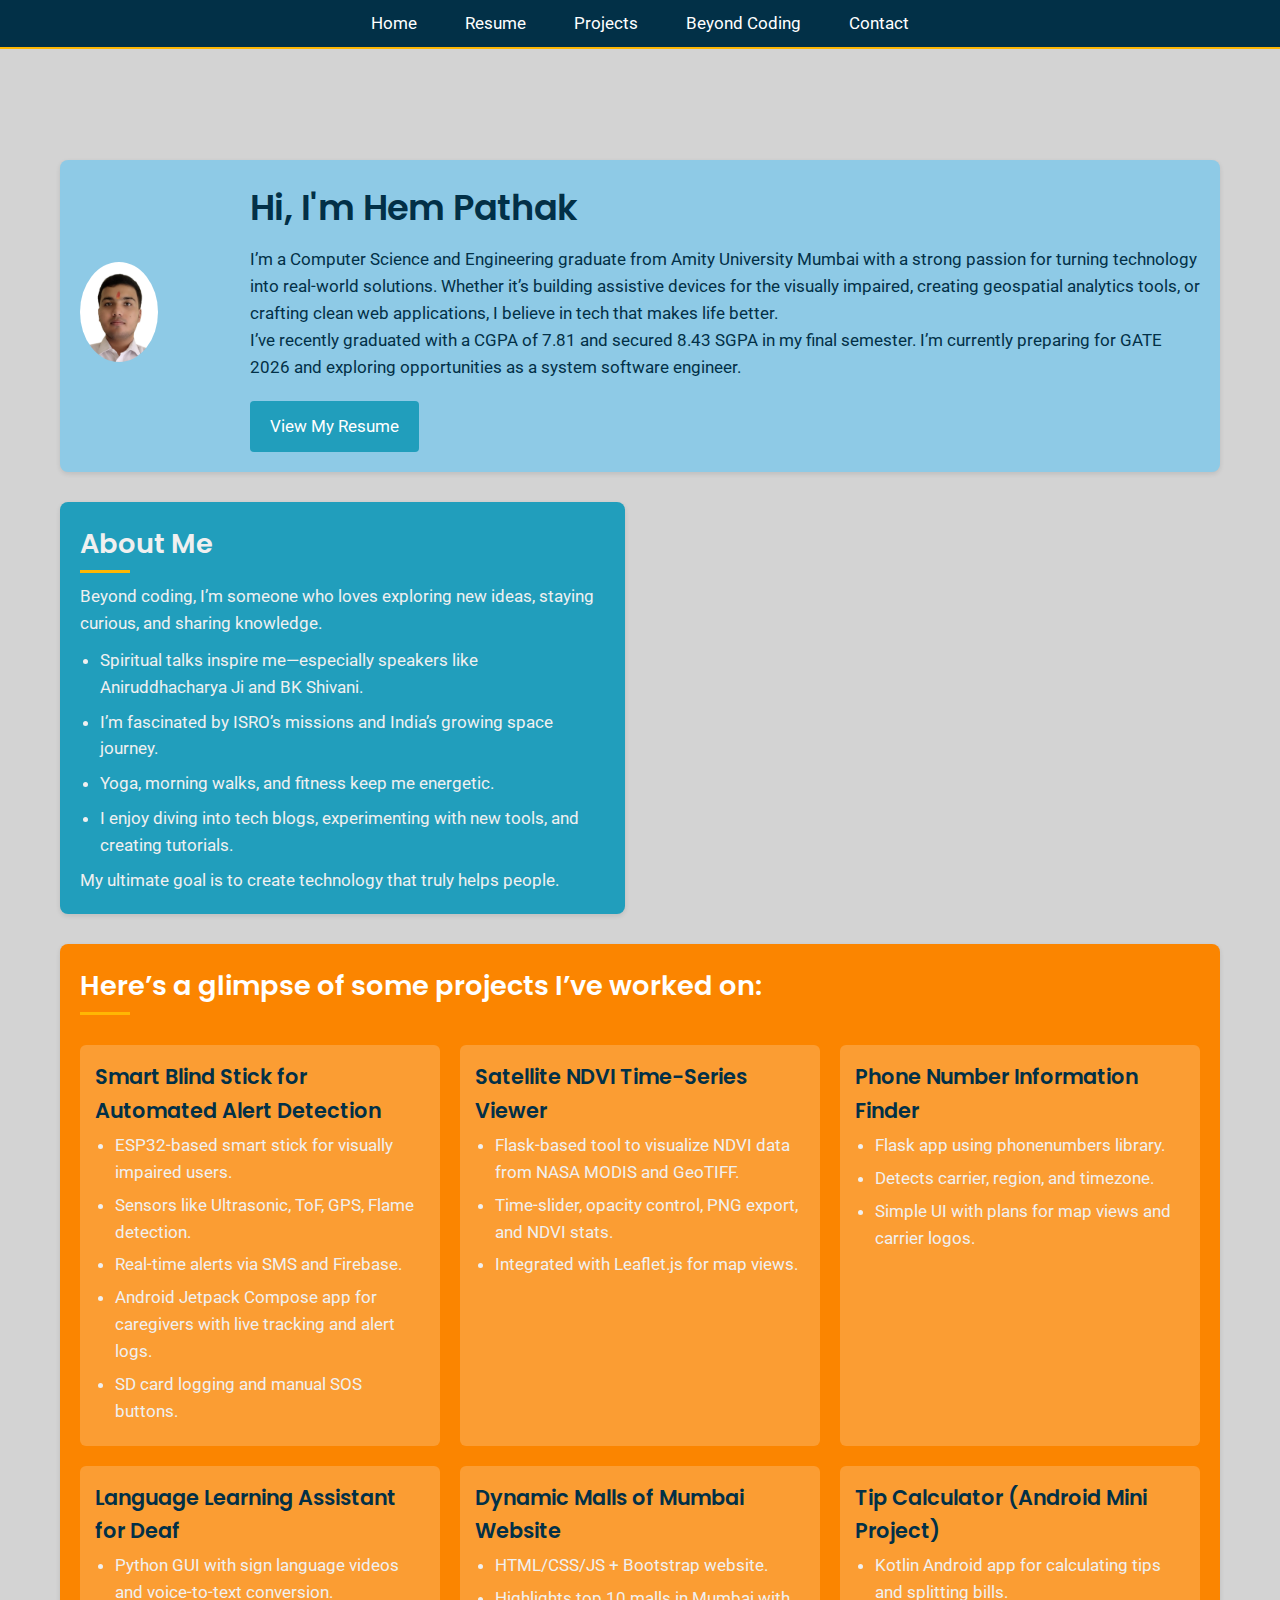
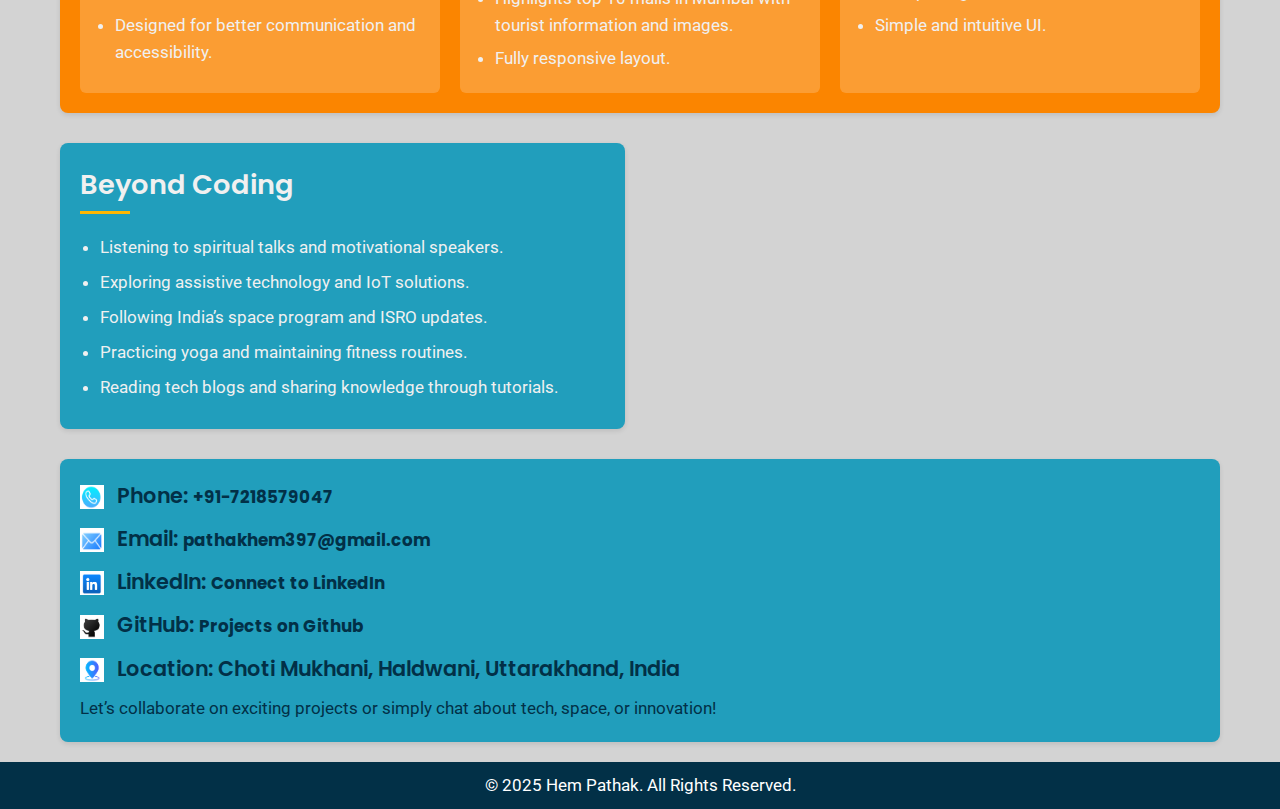
<file: index.html>
<!DOCTYPE html>
<html lang="en-IN">
<head>
  <meta charset="UTF-8" />
  <meta name="viewport" content="width=device-width, initial-scale=1.0" />
  <meta name="description" content="Hem Pathak's personal portfolio. Computer Science graduate passionate about embedded systems, AI, and software engineering. Explore my projects, resume, and contact info.">
  <title>Hem Pathak | Embedded Systems, IoT & Software Engineer Portfolio</title>

  <!-- Fonts & Icons -->
  <link rel="stylesheet" href="https://cdnjs.cloudflare.com/ajax/libs/font-awesome/6.4.0/css/all.min.css" integrity="sha512-pzwTeFn6lE/4XVr0OytxR4gq+EpJ+FZspVq5A3NfQn7ZbT1lVqWwD0ZQyXwVn3cAJu0dglFxgkG+h7H5Qn+Nw==" crossorigin="anonymous" referrerpolicy="no-referrer" />
  <link href="https://fonts.googleapis.com/css2?family=Poppins:wght@500;700&family=Roboto&display=swap" rel="stylesheet">

  <!-- Your main stylesheet -->
  <link rel="stylesheet" href="./styles/style.css">
</head>

<body>

  <!-- NAVIGATION -->
  <nav>
    <div class="hamburger">
      <div></div>
      <div></div>
      <div></div>
    </div>
    <ul id="navbar">
      <li><a href="#intro">Home</a></li>
      <li><a href="./resume.html" target="_blank">Resume</a></li>
      <li><a href="#projects">Projects</a></li>
      <li><a href="#hobbies-interest">Beyond Coding</a></li>
      <li><a href="#contactme">Contact</a></li>
    </ul>
  </nav>
  
  <div class="nav-spacer"></div>

  <main>
    <!-- INTRO SECTION -->
    <section id="intro">
      <div>
        <img class="profilephoto" src="./images/Profile.png" alt="Hem Pathak Profile Photo">
      </div>
      <div class="my-personal-text">
        <h1>Hi, I'm Hem Pathak</h1>
        <p>
          I’m a Computer Science and Engineering graduate from Amity University
          Mumbai with a strong passion for turning technology into real-world
          solutions. Whether it’s building assistive devices for the visually
          impaired, creating geospatial analytics tools, or crafting clean web
          applications, I believe in tech that makes life better.
        </p>
        <p>
          I’ve recently graduated with a CGPA of 7.81 and secured 8.43 SGPA in my
          final semester. I’m currently preparing for GATE 2026 and exploring
          opportunities as a system software engineer.
        </p>
        <a href="./resume.html" target="_blank" class="resume-button">View My Resume</a>
      </div>
    </section>

    <!-- ABOUT ME SECTION -->
    <section id="aboutme">
      <h2>About Me</h2>
      <p>
        Beyond coding, I’m someone who loves exploring new ideas, staying
        curious, and sharing knowledge.
      </p>
      <ul>
        <li>Spiritual talks inspire me—especially speakers like Aniruddhacharya Ji and BK Shivani.</li>
        <li>I’m fascinated by ISRO’s missions and India’s growing space journey.</li>
        <li>Yoga, morning walks, and fitness keep me energetic.</li>
        <li>I enjoy diving into tech blogs, experimenting with new tools, and creating tutorials.</li>
      </ul>
      <p>My ultimate goal is to create technology that truly helps people.</p>
    </section>

    <!-- PROJECTS SECTION -->
    <section id="projects">
      <h2>Here’s a glimpse of some projects I’ve worked on:</h2>
      <div class="project-grid">
        <div class="project-card">
          <h3>Smart Blind Stick for Automated Alert Detection</h3>
          <ul>
            <li>ESP32-based smart stick for visually impaired users.</li>
            <li>Sensors like Ultrasonic, ToF, GPS, Flame detection.</li>
            <li>Real-time alerts via SMS and Firebase.</li>
            <li>Android Jetpack Compose app for caregivers with live tracking and alert logs.</li>
            <li>SD card logging and manual SOS buttons.</li>
          </ul>
        </div>

        <div class="project-card">
          <h3>Satellite NDVI Time-Series Viewer</h3>
          <ul>
            <li>Flask-based tool to visualize NDVI data from NASA MODIS and GeoTIFF.</li>
            <li>Time-slider, opacity control, PNG export, and NDVI stats.</li>
            <li>Integrated with Leaflet.js for map views.</li>
          </ul>
        </div>

        <div class="project-card">
          <h3>Phone Number Information Finder</h3>
          <ul>
            <li>Flask app using phonenumbers library.</li>
            <li>Detects carrier, region, and timezone.</li>
            <li>Simple UI with plans for map views and carrier logos.</li>
          </ul>
        </div>

        <div class="project-card">
          <h3>Language Learning Assistant for Deaf</h3>
          <ul>
            <li>Python GUI with sign language videos and voice-to-text conversion.</li>
            <li>Designed for better communication and accessibility.</li>
          </ul>
        </div>

        <div class="project-card">
          <h3>Dynamic Malls of Mumbai Website</h3>
          <ul>
            <li>HTML/CSS/JS + Bootstrap website.</li>
            <li>Highlights top 10 malls in Mumbai with tourist information and images.</li>
            <li>Fully responsive layout.</li>
          </ul>
        </div>

        <div class="project-card">
          <h3>Tip Calculator (Android Mini Project)</h3>
          <ul>
            <li>Kotlin Android app for calculating tips and splitting bills.</li>
            <li>Simple and intuitive UI.</li>
          </ul>
        </div>
      </div>
    </section>

    <!-- HOBBIES SECTION -->
    <section id="hobbies-interest">
      <h2>Beyond Coding</h2>
      <ul>
        <li>Listening to spiritual talks and motivational speakers.</li>
        <li>Exploring assistive technology and IoT solutions.</li>
        <li>Following India’s space program and ISRO updates.</li>
        <li>Practicing yoga and maintaining fitness routines.</li>
        <li>Reading tech blogs and sharing knowledge through tutorials.</li>
      </ul>
    </section>

    <!-- CONTACT SECTION -->
    <section id="contactme">
      <h3>
        <img src="./images/phone.png" alt="Phone Icon" class="icon">
        Phone: <a href="tel:+917218579047">+91-7218579047</a>
      </h3>
      <h3>
        <img src="./images/email.png" alt="Email Icon" class="icon">
        Email: <a href="mailto:pathakhem397@gmail.com">pathakhem397@gmail.com</a>
      </h3>
      <h3>
        <img src="./images/linkedin.png" alt="LinkedIn Icon" class="icon">
        LinkedIn: <a href="http://linkedin.com/in/hem-pathak-9708a3180" target="_blank" rel="noopener noreferrer">Connect to LinkedIn</a>
      </h3>
      <h3>
        <img src="./images/github.png" alt="GitHub Icon" class="icon">
        GitHub: <a href="http://github.com/hemant587300" target="_blank" rel="noopener noreferrer">Projects on Github</a>
      </h3>
      <h3>
        <img src="./images/location.png" alt="Location Icon" class="icon">
        Location: Choti Mukhani, Haldwani, Uttarakhand, India
      </h3>
      <p>Let’s collaborate on exciting projects or simply chat about tech, space, or innovation!</p>
    </section>
  </main>

  <footer>
    <p>© 2025 Hem Pathak. All Rights Reserved.</p>
  </footer>

  <script>
    const burger = document.querySelector('.hamburger');
    const nav = document.querySelector('#navbar');
    burger.addEventListener('click', () => {
      nav.classList.toggle('mobile');
    });
  </script>
</body>
</html>
</file>
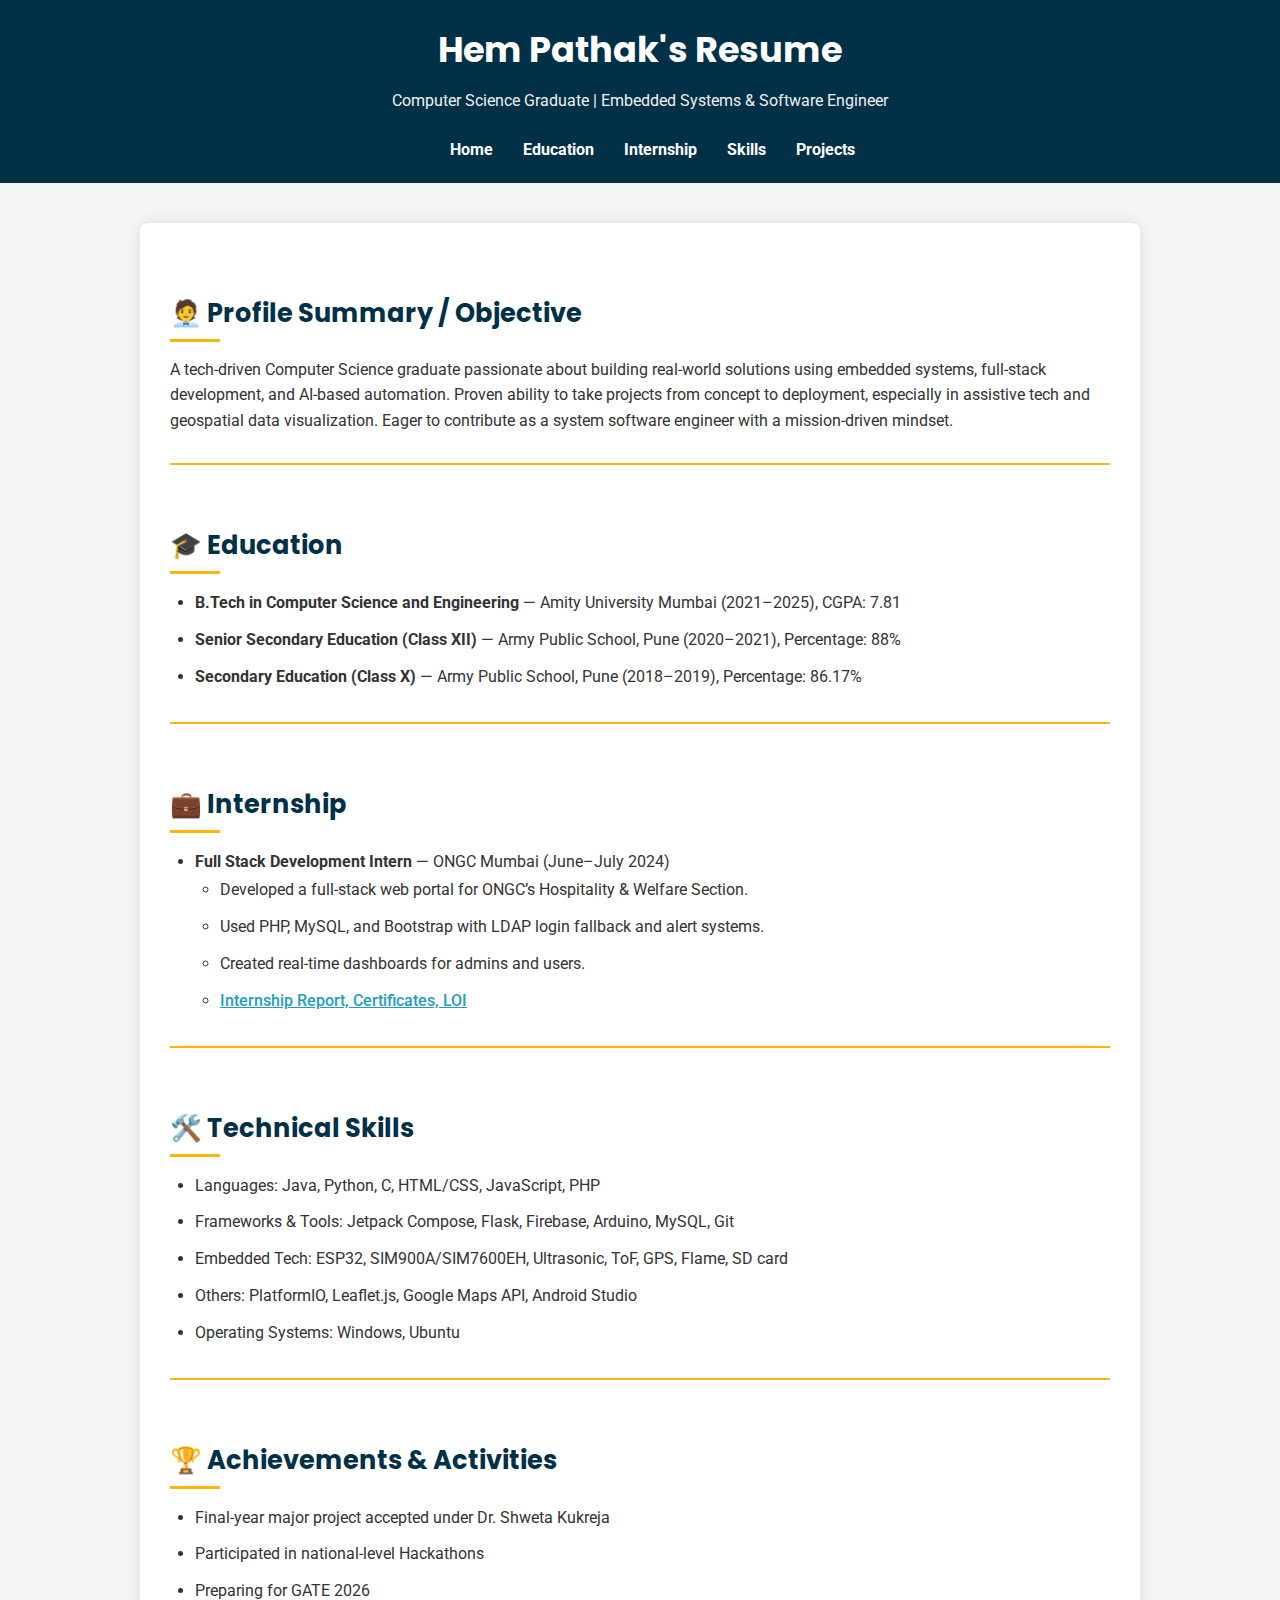
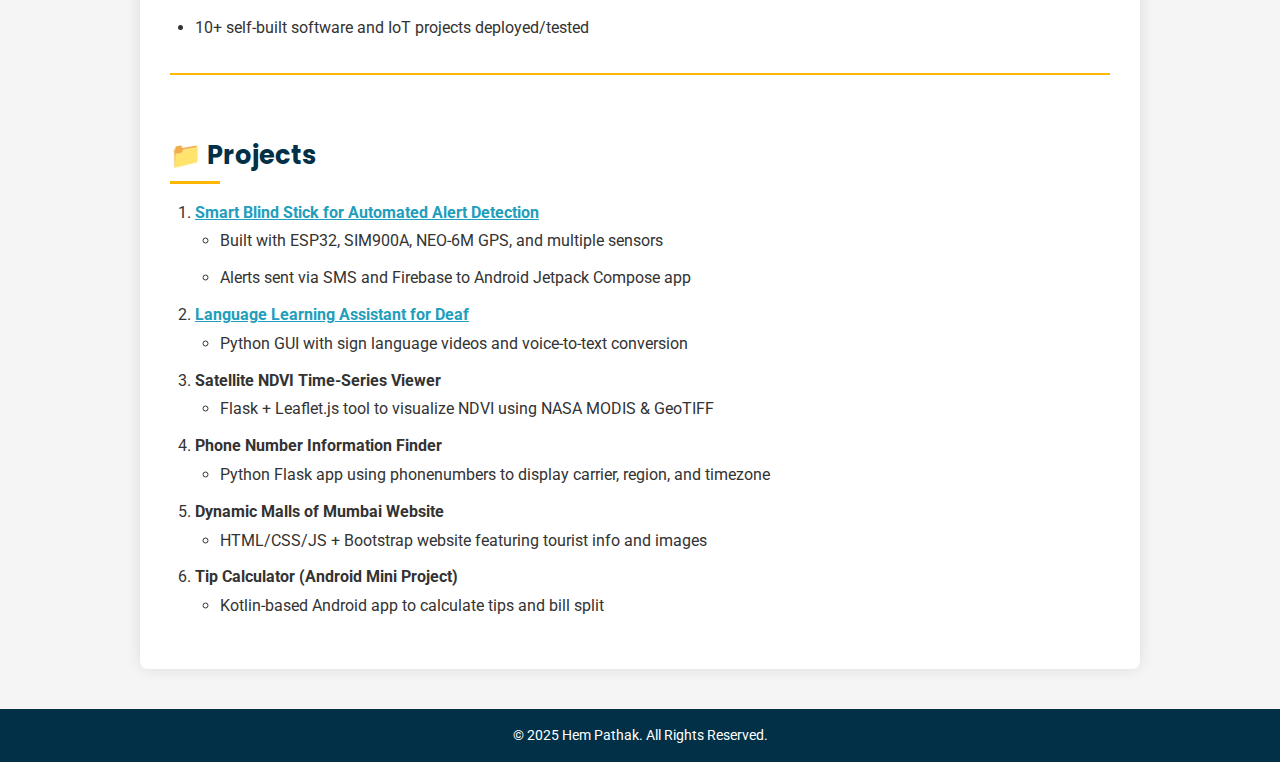
<file: resume.html>
<!DOCTYPE html>
<html lang="en">
<head>
  <meta charset="UTF-8" />
  <meta name="viewport" content="width=device-width, initial-scale=1.0"/>
  <title>Hem Pathak | Resume</title>
  <link href="https://fonts.googleapis.com/css2?family=Poppins:wght@500;700&family=Roboto&display=swap" rel="stylesheet">
  <link rel="stylesheet" href="./styles/resume.css">
</head>
<body>
  <header>
  <h1>Hem Pathak's Resume</h1>
  <p>Computer Science Graduate | Embedded Systems & Software Engineer</p>
</header>

  <nav>
    <div class="hamburger" id="hamburger">
      <div></div>
      <div></div>
      <div></div>
    </div>
    <ul id="navbar">
      <li><a href="index.html">Home</a></li>
      <li><a href="#education">Education</a></li>
      <li><a href="#internship">Internship</a></li>
      <li><a href="#skills">Skills</a></li>
      <li><a href="#projects">Projects</a></li>
    </ul>
  </nav>

  <main>
    <section id="profile">
      <h2>🧑‍💼 Profile Summary / Objective</h2>
      <p>
        A tech-driven Computer Science graduate passionate about building real-world solutions using embedded systems,
        full-stack development, and AI-based automation. Proven ability to take projects from concept to deployment,
        especially in assistive tech and geospatial data visualization. Eager to contribute as a system software engineer
        with a mission-driven mindset.
      </p>
    </section>

    <hr/>

    <section id="education">
      <h2>🎓 Education</h2>
      <ul>
        <li><strong>B.Tech in Computer Science and Engineering</strong> — Amity University Mumbai (2021–2025), CGPA: 7.81</li>
        <li><strong>Senior Secondary Education (Class XII)</strong> — Army Public School, Pune (2020–2021), Percentage: 88%</li>
        <li><strong>Secondary Education (Class X)</strong> — Army Public School, Pune (2018–2019), Percentage: 86.17%</li>
      </ul>
    </section>

    <hr/>

    <section id="internship">
      <h2>💼 Internship</h2>
      <ul>
        <li>
          <strong>Full Stack Development Intern</strong> — ONGC Mumbai (June–July 2024)
          <ul>
            <li>Developed a full-stack web portal for ONGC’s Hospitality & Welfare Section.</li>
            <li>Used PHP, MySQL, and Bootstrap with LDAP login fallback and alert systems.</li>
            <li>Created real-time dashboards for admins and users.</li>
            <li><a href="https://drive.google.com/drive/folders/1Ejxy70BlqmhrowlOZQ8MhjfAOStE4yom" target="_blank">Internship Report, Certificates, LOI</a></li>
          </ul>
        </li>
      </ul>
    </section>

    <hr/>

    <section id="skills">
      <h2>🛠️ Technical Skills</h2>
      <ul>
        <li>Languages: Java, Python, C, HTML/CSS, JavaScript, PHP</li>
        <li>Frameworks & Tools: Jetpack Compose, Flask, Firebase, Arduino, MySQL, Git</li>
        <li>Embedded Tech: ESP32, SIM900A/SIM7600EH, Ultrasonic, ToF, GPS, Flame, SD card</li>
        <li>Others: PlatformIO, Leaflet.js, Google Maps API, Android Studio</li>
        <li>Operating Systems: Windows, Ubuntu</li>
      </ul>
    </section>

    <hr/>

    <section id="achievements">
      <h2>🏆 Achievements & Activities</h2>
      <ul>
        <li>Final-year major project accepted under Dr. Shweta Kukreja</li>
        <li>Participated in national-level Hackathons</li>
        <li>Preparing for GATE 2026</li>
        <li>10+ self-built software and IoT projects deployed/tested</li>
      </ul>
    </section>

    <hr/>

    <section id="projects">
      <h2>📁 Projects</h2>
      <ol>
        <li>
          <a href="https://drive.google.com/drive/u/0/folders/13vmhkAiqqha00u8L8-1YrA5hgAx2Owc7" target="_blank">
            <strong>Smart Blind Stick for Automated Alert Detection</strong>
          </a>
          <ul>
            <li>Built with ESP32, SIM900A, NEO-6M GPS, and multiple sensors</li>
            <li>Alerts sent via SMS and Firebase to Android Jetpack Compose app</li>
          </ul>
        </li>
        <li>
          <a href="https://drive.google.com/drive/u/0/folders/1ZxAYKkms7HAH0X4k7y7tTIkRl--d02mL" target="_blank">
            <strong>Language Learning Assistant for Deaf</strong>
          </a>
          <ul>
            <li>Python GUI with sign language videos and voice-to-text conversion</li>
          </ul>
        </li>
        <li><strong>Satellite NDVI Time-Series Viewer</strong>
          <ul>
            <li>Flask + Leaflet.js tool to visualize NDVI using NASA MODIS & GeoTIFF</li>
          </ul>
        </li>
        <li><strong>Phone Number Information Finder</strong>
          <ul>
            <li>Python Flask app using phonenumbers to display carrier, region, and timezone</li>
          </ul>
        </li>
        <li><strong>Dynamic Malls of Mumbai Website</strong>
          <ul>
            <li>HTML/CSS/JS + Bootstrap website featuring tourist info and images</li>
          </ul>
        </li>
        <li><strong>Tip Calculator (Android Mini Project)</strong>
          <ul>
            <li>Kotlin-based Android app to calculate tips and bill split</li>
          </ul>
        </li>
      </ol>
    </section>
  </main>

  <footer>
    <p>© 2025 Hem Pathak. All Rights Reserved.</p>
  </footer>

  <script>
    const burger = document.getElementById('hamburger');
    const nav = document.getElementById('navbar');
    burger.addEventListener('click', () => {
      nav.classList.toggle('mobile');
    });
  </script>
</body>
</html>
</file>
<file: styles/style.css>
/* === Root Variables for colors and typography === */
:root {
  --primary-dark: #023047;
  --primary-light: #8ECAE6;
  --secondary: #219EBC;
  --accent: #FFB703;
  --orange: #FB8500;
  --light-text: #F0F0F0;
  --white: #FFFFFF;

  --font-body: 'Roboto', sans-serif;
  --font-heading: 'Poppins', sans-serif;
}

/* === Reset and Global === */
* {
  margin: 0;
  padding: 0;
  box-sizing: border-box;
}

html {
  scroll-behavior: smooth;
  font-size: 16px;
}

body {
  font-family: var(--font-body);
  background-color: lightgray;
  color: #333;
  line-height: 1.6;
}

h1, h2, h3 {
  font-family: var(--font-heading);
  font-weight: 600;
  margin-bottom: 10px;
}

h1 {
  font-size: 2.2rem;
}

h2 {
  font-size: 1.7rem;
  position: relative;
  display: inline-block;
}

h2::after {
  content: "";
  display: block;
  width: 50px;
  height: 3px;
  background-color: var(--accent);
  margin-top: 5px;
}

h3 {
  font-size: 1.3rem;
  margin-bottom: 5px;
}

p, li, a {
  font-size: 1.05rem;
}

/* === Navbar === */
nav {
  position: fixed;
  top: 0;
  left: 0;
  width: 100%;
  z-index: 9999;
  background-color: var(--primary-dark);
  border-bottom: 2px solid var(--accent);
  padding: 10px 20px;
}

#navbar {
  display: flex;
  justify-content: center;
  align-items: center;
  list-style: none;
  gap: 3rem;
}

nav a {
  color: var(--white);
  text-decoration: none;
  transition: color 0.3s ease;
}

nav a:hover,
nav a:focus {
  color: var(--accent);
  text-decoration: underline;
  outline: none;
}

/* Hamburger Button */
.hamburger {
  display: none;
  cursor: pointer;
  flex-direction: column;
  gap: 5px;
}

.hamburger div {
  width: 25px;
  height: 3px;
  background-color: var(--white);
}

/* Hide nav on small screens initially */
#navbar.mobile {
  display: none;
  flex-direction: column;
  align-items: flex-start;
  background-color: var(--primary-dark);
  padding: 1rem;
  gap: 1rem;
}

#navbar.mobile a {
  font-size: 1.2rem;
}

/* Spacer */
.nav-spacer {
  height: 60px;
}

/* === Layout === */
main {
  display: grid;
  grid-template-columns: 1fr 1fr;
  gap: 30px;
  max-width: 1200px;
  margin: 0 auto;
  margin-top: 80px;
  padding: 20px;
}

section {
  border-radius: 8px;
  box-shadow: 0 2px 5px rgba(0,0,0,0.1);
  padding: 20px;
  background-color: var(--white);
}

#intro {
  grid-column: 1 / -1;
  display: grid;
  grid-template-columns: 150px 1fr;
  gap: 20px;
  background-color: var(--primary-light);
  align-items: center;
}

#intro h1, #intro p {
  color: var(--primary-dark);
}

.profilephoto {
  height: 100px;
  border-radius: 50%;
}

.resume-button {
  display: inline-block;
  background-color: var(--secondary);
  color: var(--white);
  padding: 12px 20px;
  text-decoration: none;
  border-radius: 4px;
  margin-top: 20px;
  transition: background-color 0.3s ease;
}

.resume-button:hover,
.resume-button:focus {
  background-color: var(--accent);
  color: var(--primary-dark);
}

#aboutme,
#hobbies-interest {
  background-color: var(--secondary);
  color: var(--light-text);
}

#aboutme ul,
#hobbies-interest ul {
  margin-top: 10px;
  padding-left: 20px;
  list-style: disc;
}

#aboutme li,
#hobbies-interest li {
  margin-bottom: 8px;
}

#projects {
  grid-column: 1 / -1;
  background-color: var(--orange);
  color: var(--primary-dark);
}

#projects h2 {
  color: var(--white);
}

#projects .project-grid {
  margin-top: 20px;
  display: grid;
  grid-template-columns: repeat(auto-fit, minmax(300px, 1fr));
  gap: 20px;
}

.project-card {
  background-color: rgba(255, 255, 255, 0.2);
  border-radius: 6px;
  padding: 15px;
  transition: transform 0.3s ease, box-shadow 0.3s ease;
}

.project-card:hover {
  transform: translateY(-5px);
  box-shadow: 0 6px 12px rgba(0, 0, 0, 0.2);
}

.project-card h3 {
  color: var(--primary-dark);
}

.project-card ul {
  padding-left: 20px;
  list-style-type: disc;
}

.project-card li {
  color: var(--light-text);
  margin-bottom: 6px;
}

#contactme {
  grid-column: 1 / -1;
  background-color: var(--secondary);
  color: var(--primary-dark);
}

#contactme h3 {
  margin-bottom: 10px;
}

#contactme img.icon {
  height: 24px;
  width: 24px;
  margin-right: 8px;
  vertical-align: middle;
}

#contactme a {
  color: var(--primary-dark);
  font-weight: bold;
  text-decoration: none;
  transition: color 0.3s ease;
}

#contactme a:hover,
#contactme a:focus {
  color: var(--accent);
  text-decoration: underline;
  outline: none;
}

footer {
  grid-column: 1 / -1;
  background-color: var(--primary-dark);
  color: var(--white);
  padding: 10px 0;
  text-align: center;
  font-size: 0.9rem;
}

/* === ICON STYLES === */
.icon {
  height: 24px;
  width: 24px;
  margin-right: 10px;
  vertical-align: middle;
}

/* === Responsive === */
@media (max-width: 900px) {
  .hamburger {
    display: flex;
  }

  #navbar {
    display: none;
  }

  #navbar.mobile {
    display: flex;
  }

  main {
    grid-template-columns: 1fr;
    margin-top: 100px;
  }

  #intro {
    grid-template-columns: 1fr;
    text-align: center;
  }

  .profilephoto {
    margin: 0 auto 20px auto;
  }
}
</file>
<file: styles/resume.css>
/* === Root Variables for colors and typography === */
:root {
  --primary-dark: #023047;
  --primary-light: #8ECAE6;
  --secondary: #219EBC;
  --accent: #FFB703;
  --light-text: #F0F0F0;
  --white: #FFFFFF;
  --text-color: #333333;
  --body-bg: #f5f5f5;
  --shadow: 0 0 15px rgba(0, 0, 0, 0.1);
}

/* === Reset & Global === */
* {
  margin: 0;
  padding: 0;
  box-sizing: border-box;
}

body {
  font-family: 'Roboto', sans-serif;
  background-color: var(--body-bg);
  color: var(--text-color);
  line-height: 1.6;
}

/* === Header, Nav, Footer === */
header,
footer {
  background-color: var(--primary-dark);
  color: var(--white);
  padding: 12px 20px;
  text-align: center;
}

header h1 {
  font-family: 'Poppins', sans-serif;
  font-size: 2.2rem;
  margin: 10px 0;
}

/* === Navigation === */
nav {
  background-color: var(--primary-dark);
  padding: 10px 20px;
  position: relative;
}

/* Hamburger styles */
.hamburger {
  display: none;
  flex-direction: column;
  cursor: pointer;
  gap: 5px;
}

.hamburger div {
  width: 25px;
  height: 3px;
  background-color: var(--white);
  transition: all 0.3s ease;
}

/* Navigation links */
nav ul {
  list-style: none;
  display: flex;
  justify-content: center;
  flex-wrap: wrap;
}

nav li {
  margin: 0 15px;
}

nav a {
  color: var(--white);
  text-decoration: none;
  font-weight: bold;
  font-size: 1rem;
  transition: color 0.3s ease;
  display: inline-block;
}

nav a:hover {
  color: var(--accent);
  text-decoration: underline;
}

/* === Mobile Nav === */
@media (max-width: 768px) {
  .hamburger {
    display: flex;
  }

  nav ul {
    display: none;
    flex-direction: column;
    width: 100%;
    background-color: var(--primary-dark);
    padding: 15px 0;
  }

  nav ul.mobile {
    display: flex;
  }

  nav li {
    margin: 10px 0;
  }

  nav a {
    font-size: 1.2rem;
  }
}

/* === Main Layout === */
main {
  max-width: 1000px;
  margin: 40px auto;
  background: var(--white);
  padding: 40px 30px;
  border-radius: 8px;
  box-shadow: var(--shadow);
}

h2 {
  font-family: 'Poppins', sans-serif;
  color: var(--primary-dark);
  font-size: 1.6rem;
  margin-top: 30px;
  margin-bottom: 15px;
  position: relative;
  display: inline-block;
}

h2::after {
  content: "";
  display: block;
  width: 50px;
  height: 3px;
  background-color: var(--accent);
  margin-top: 5px;
}

hr {
  border: none;
  height: 2px;
  background: var(--accent);
  margin: 30px 0;
}

ul, ol {
  margin-left: 25px;
  line-height: 1.8;
}

ul li, ol li {
  margin-bottom: 8px;
  font-size: 1rem;
}

a {
  color: var(--secondary);
  font-weight: 500;
  transition: color 0.3s ease;
}

a:hover {
  color: var(--accent);
  text-decoration: underline;
}

footer {
  font-size: 0.9rem;
  margin-top: 30px;
  padding: 15px 10px;
}
header p {
  font-size: 1rem;
  margin-top: 5px;
  color: var(--light-text);
}
</file>
